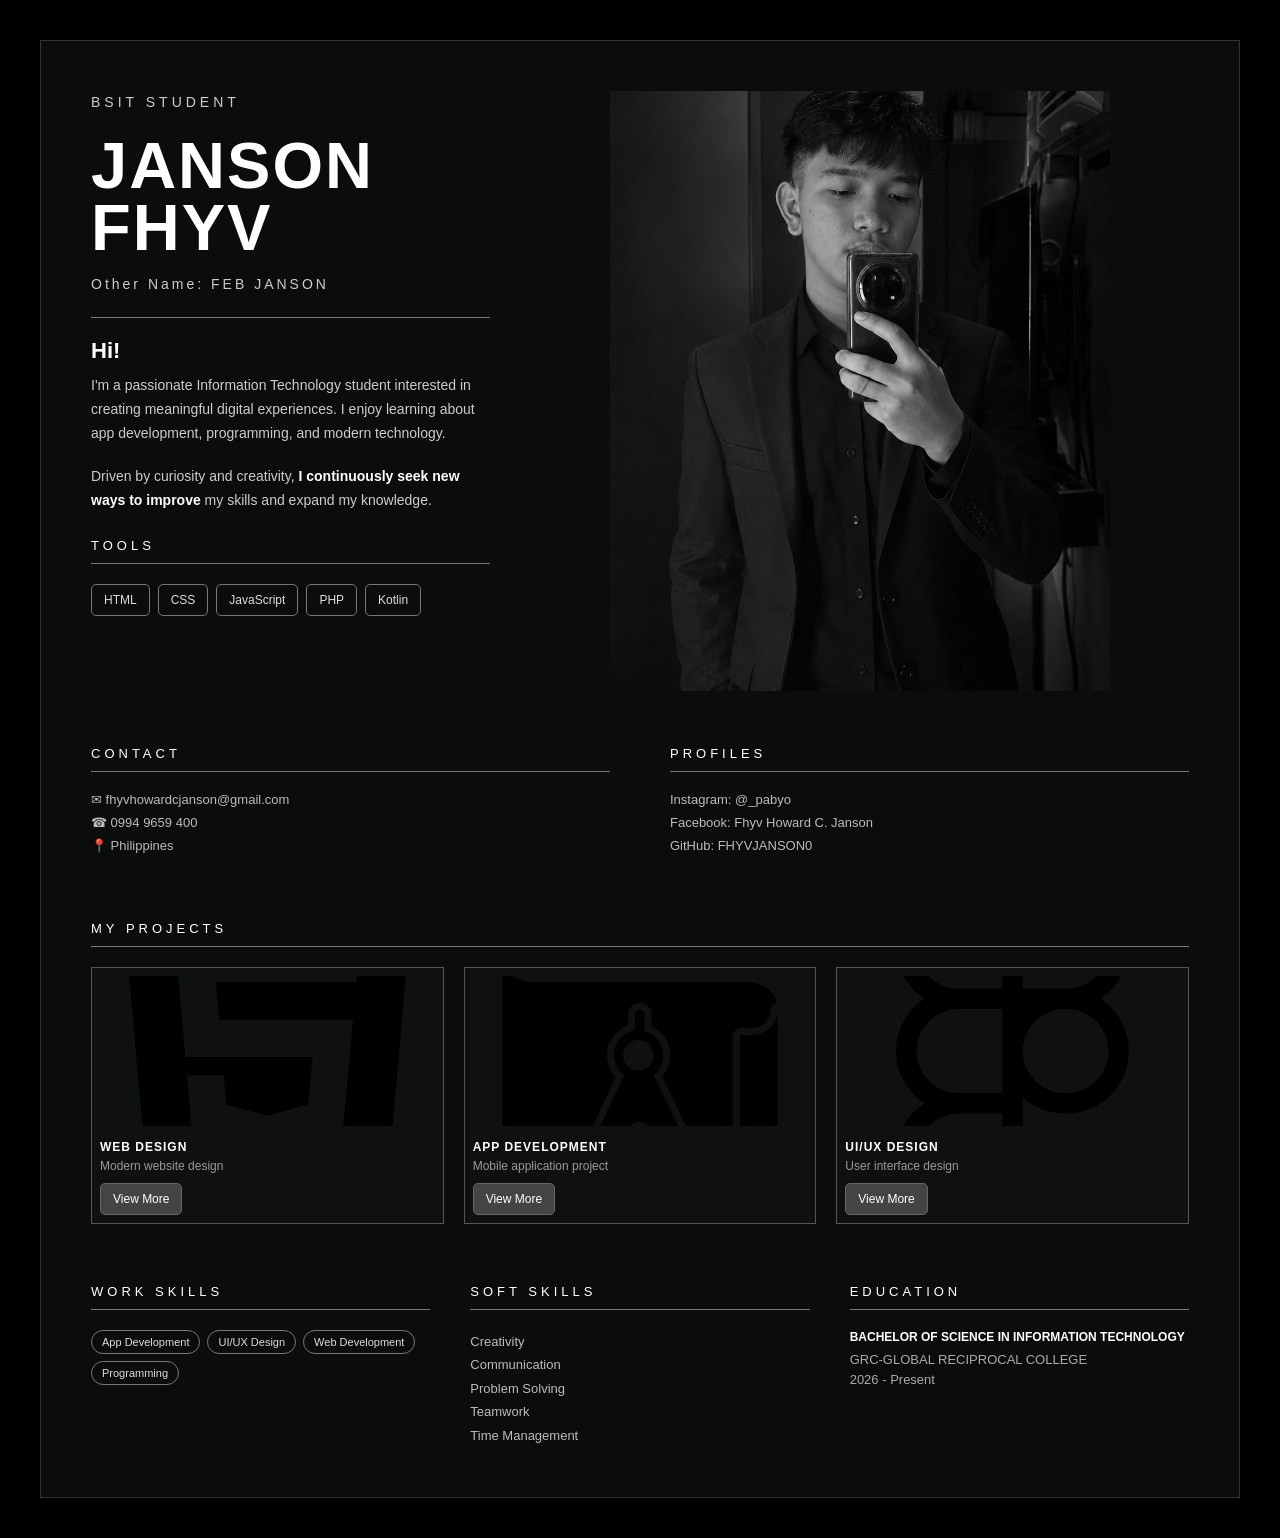
<file: Index.html>
﻿<!DOCTYPE html>
<html lang="en">
<head>
    <meta charset="UTF-8">
    <meta name="viewport" content="width=device-width, initial-scale=1.0">
    <title>MY PORTFOLIO</title>
    <link rel="stylesheet" href="style.css">
</head>

<body>

    <div class="portfolio">

    <!-- =========================
         LEFT SIDE / INTRODUCTION
    ========================== -->

    <section class="left">

        <p class="small-title">BSIT STUDENT</p>

        <h1>JANSON<br>FHYV</h1>

        <p class="nickname">
            Other Name: FEB JANSON
        </p>

        <div class="line"></div>

        <h2>Hi!</h2>

        <p>
            I'm a passionate Information Technology student
            interested in creating meaningful digital experiences.
            I enjoy learning about app development, programming,
            and modern technology.
        </p>

        <p>
            Driven by curiosity and creativity,
            <strong>I continuously seek new ways to improve</strong>
            my skills and expand my knowledge.
        </p>


        <!-- TOOLS -->

        <h3>TOOLS</h3>

        <div class="line"></div>

        <div class="tools">
            <span>HTML</span>
            <span>CSS</span>
            <span>JavaScript</span>
            <span>PHP</span>
             <span>Kotlin</span>
        </div>

    </section>


    <!-- =========================
         RIGHT SIDE / PROFILE IMAGE
    ========================== -->

    <section class="right">

        <img
            src="MY DEV.JPEG"
            class="profile-image"
            alt="Janson Fhyv profile photo"
        >

    </section>


    <!-- =========================
         CONTACT & SOCIAL PROFILES
    ========================== -->

    <section class="contact">

        <!-- CONTACT -->

        <div>

            <h3>CONTACT</h3>

            <div class="line"></div>

            <p>✉ fhyvhowardcjanson@gmail.com</p>

            <p>☎ 0994 9659 400</p>

            <p>📍 Philippines</p>

        </div>


        <!-- PROFILES -->

        <div>

            <h3>PROFILES</h3>

            <div class="line"></div>

            <p>
                Instagram: @_pabyo
            </p>

            <p>
                Facebook: Fhyv Howard C. Janson
            </p>

            <p>
                GitHub: FHYVJANSON0
            </p>

        </div>

    </section>


    <!-- =========================
         SAMPLE PROJECTS
    ========================== -->

    <section class="projects">

        <h3>MY PROJECTS</h3>

        <div class="line"></div>


        <div class="project-container">


            <!-- PROJECT 1 -->

            <div class="project">

                <img
                    src="html5.svg"
                    alt="HTML Web Design"
                >

                <h4>WEB DESIGN</h4>

                <p>
                    Modern website design
                </p>

                <a
                    href="project1.html"
                    class="project-button"
                >
                    View More
                </a>
            </div>


            <!-- PROJECT 2 -->

            <div class="project">
                <img
                    src="androidstudio.svg"
                    alt="Android Studio App Development">
                <h4>APP DEVELOPMENT</h4>
                <p>Mobile application project</p>
                <a href="project2.html"
                    class="project-button">
                    View More</a>
            </div>


            <!-- PROJECT 3 -->

            <div class="project">

                <img
                    src="figma.svg"
                    alt="Figma UI UX Design"
                >

                <h4>UI/UX DESIGN</h4>

                <p>
                    User interface design
                </p>

                <a
                    href="project3.html"
                    class="project-button"
                >
                    View More
                </a>

            </div>

        </div>

    </section>


    <!-- =========================
         BOTTOM INFORMATION
    ========================== -->

    <section class="bottom">


        <!-- WORK SKILLS -->

        <div>

            <h3>WORK SKILLS</h3>

            <div class="line"></div>

            <div class="skills">

                <span>App Development</span>

                <span>UI/UX Design</span>

                <span>Web Development</span>

                <span>Programming</span>

            </div>

        </div>


        <!-- SOFT SKILLS -->

        <div>

            <h3>SOFT SKILLS</h3>

            <div class="line"></div>

            <ul>

                <li>Creativity</li>

                <li>Communication</li>

                <li>Problem Solving</li>

                <li>Teamwork</li>

                <li>Time Management</li>

            </ul>

        </div>


        <!-- EDUCATION -->

        <div>

            <h3>EDUCATION</h3>
            <div class="line"></div>

            <h4> BACHELOR OF SCIENCE IN
                INFORMATION TECHNOLOGY</h4>

            <p> GRC-GLOBAL RECIPROCAL COLLEGE</p>

            <p> 2026 - Present</p>
        </div>
    </section>

</div>

</body>
</html>
</file>
<file: style.css>
﻿/* =========================================
   RESET
========================================= */
* {
    margin: 0;
    padding: 0;
    box-sizing: border-box;
}


/* =========================================
   BODY
========================================= */

body {
    background: #000;
    color: #fff;
    font-family: "Segoe UI", Arial, sans-serif;
    padding: 40px;
}


/* =========================================
   MAIN PORTFOLIO
========================================= */

.portfolio {
    max-width: 1200px;
    margin: auto;

    display: grid;
    grid-template-columns: 40% 60%;

    background: #0b0d0c;

    padding: 50px;

    border: 1px solid #333;
}


/* =========================================
   LEFT SIDE
========================================= */

.left {
    padding-right: 40px;
}

.small-title {
    font-size: 14px;
    letter-spacing: 4px;
    color: #aaa;
    margin-bottom: 20px;
}

h1 {
    font-size: 65px;
    line-height: 0.95;
    letter-spacing: 2px;
    font-weight: 700;
}

.nickname {
    color: #aaa;
    letter-spacing: 3px;
    margin-top: 15px;
    font-size: 13px;
}

.line {
    width: 100%;
    height: 1px;
    background: #777;
    margin: 10px 0 20px;
}

.left h2 {
    font-size: 22px;
    margin-bottom: 10px;
}

.left p {
    font-size: 14px;
    line-height: 1.7;
    color: #ccc;
    margin-bottom: 20px;
}

.left strong {
    color: #fff;
}


/* =========================================
   SECTION TITLES
========================================= */

h3 {
    font-size: 13px;
    letter-spacing: 4px;
    font-weight: 500;
    margin-top: 25px;
}


/* =========================================
   TOOLS
========================================= */

.tools {
    display: flex;
    flex-wrap: wrap;
    gap: 8px;
}

.tools span {
    border: 1px solid #777;
    border-radius: 5px;
    padding: 8px 12px;
    font-size: 12px;
    color: #ddd;
}


/* =========================================
   PROFILE IMAGE
========================================= */

.right {
    display: flex;
    justify-content: center;
    align-items: center;
}

.profile-image {
    width: 100%;
    max-width: 500px;
    height: 600px;

    object-fit: cover;

    filter: grayscale(100%);

    border-radius: 2px;
}


/* =========================================
   CONTACT
========================================= */

.contact {
    grid-column: 1 / 3;

    display: grid;
    grid-template-columns: 1fr 1fr;

    margin-top: 30px;

    gap: 60px;
}

.contact p {
    color: #bbb;
    font-size: 13px;
    margin: 8px 0;
}


/* =========================================
   PROJECTS
========================================= */

.projects {
    grid-column: 1 / 3;
    margin-top: 35px;
}

.project-container {
    display: grid;
    grid-template-columns: repeat(3, 1fr);
    gap: 20px;
}


/* =========================================
   PROJECT CARD
========================================= */

.project {
    border: 1px solid #555;
    padding: 8px;

    background: #0f1110;

    transition: 0.3s ease;
}


/* PROJECT HOVER */

.project:hover {
    transform: translateY(-5px);
    border-color: #fff;
}


/* PROJECT IMAGE */

.project img {
    width: 100%;
    height: 150px;

    object-fit: cover;

    filter: grayscale(80%);

    transition: 0.3s ease;
}


/* IMAGE HOVER */

.project:hover img {
    filter: grayscale(0%);
}


/* PROJECT TITLE */

.project h4 {
    margin-top: 10px;
    font-size: 12px;
    letter-spacing: 1px;
}


/* PROJECT DESCRIPTION */

.project p {
    color: #999;
    font-size: 12px;
    margin-top: 5px;
}


/* =========================================
   PROJECT BUTTON
========================================= */

.project-button {
    display: inline-block;

    background: #444;

    color: #fff;

    border: 1px solid #666;

    padding: 8px 12px;

    font-size: 12px;

    cursor: pointer;

    margin-top: 10px;

    border-radius: 5px;

    text-decoration: none;

    transition: 0.3s ease;
}


/* BUTTON HOVER */

.project-button:hover {
    background: #fff;
    color: #000;
    border-color: #fff;
}


/* =========================================
   BOTTOM INFORMATION
========================================= */

.bottom {
    grid-column: 1 / 3;

    display: grid;
    grid-template-columns: 1fr 1fr 1fr;

    gap: 40px;

    margin-top: 35px;
}


/* =========================================
   SOFT SKILLS LIST
========================================= */

.bottom ul {
    list-style: none;

    color: #bbb;

    font-size: 13px;

    line-height: 1.8;
}


/* =========================================
   EDUCATION
========================================= */

.bottom h4 {
    font-size: 12px;
    margin-bottom: 8px;
}

.bottom p {
    color: #aaa;
    font-size: 13px;
    margin: 5px 0;
}


/* =========================================
   WORK SKILLS
========================================= */

.skills {
    display: flex;
    flex-wrap: wrap;
    gap: 7px;
}

.skills span {
    border: 1px solid #777;

    border-radius: 15px;

    padding: 5px 10px;

    font-size: 11px;

    color: #ddd;
}


/* =========================================
   MOBILE RESPONSIVE
========================================= */

@media (max-width: 768px) {

    body {
        padding: 10px;
    }


    .portfolio {
        grid-template-columns: 1fr;

        padding: 25px;
    }


    /* PROFILE */

    .right {
        margin-top: 30px;
    }


    .profile-image {
        height: 450px;
    }


    /* FULL WIDTH SECTIONS */

    .contact,
    .projects,
    .bottom {
        grid-column: 1;
    }


    /* CONTACT */

    .contact {
        grid-template-columns: 1fr;

        gap: 20px;
    }


    /* PROJECTS */

    .project-container {
        grid-template-columns: 1fr;
    }


    /* BOTTOM */

    .bottom {
        grid-template-columns: 1fr;
    }


    /* NAME */

    h1 {
        font-size: 45px;
    }
}


/* =========================================
   SMALL MOBILE
========================================= */

@media (max-width: 450px) {

    body {
        padding: 5px;
    }


    .portfolio {
        padding: 20px;
    }


    h1 {
        font-size: 38px;
    }


    .profile-image {
        height: 350px;
    }


    .project img {
        height: 180px;
    }
}
</file>
